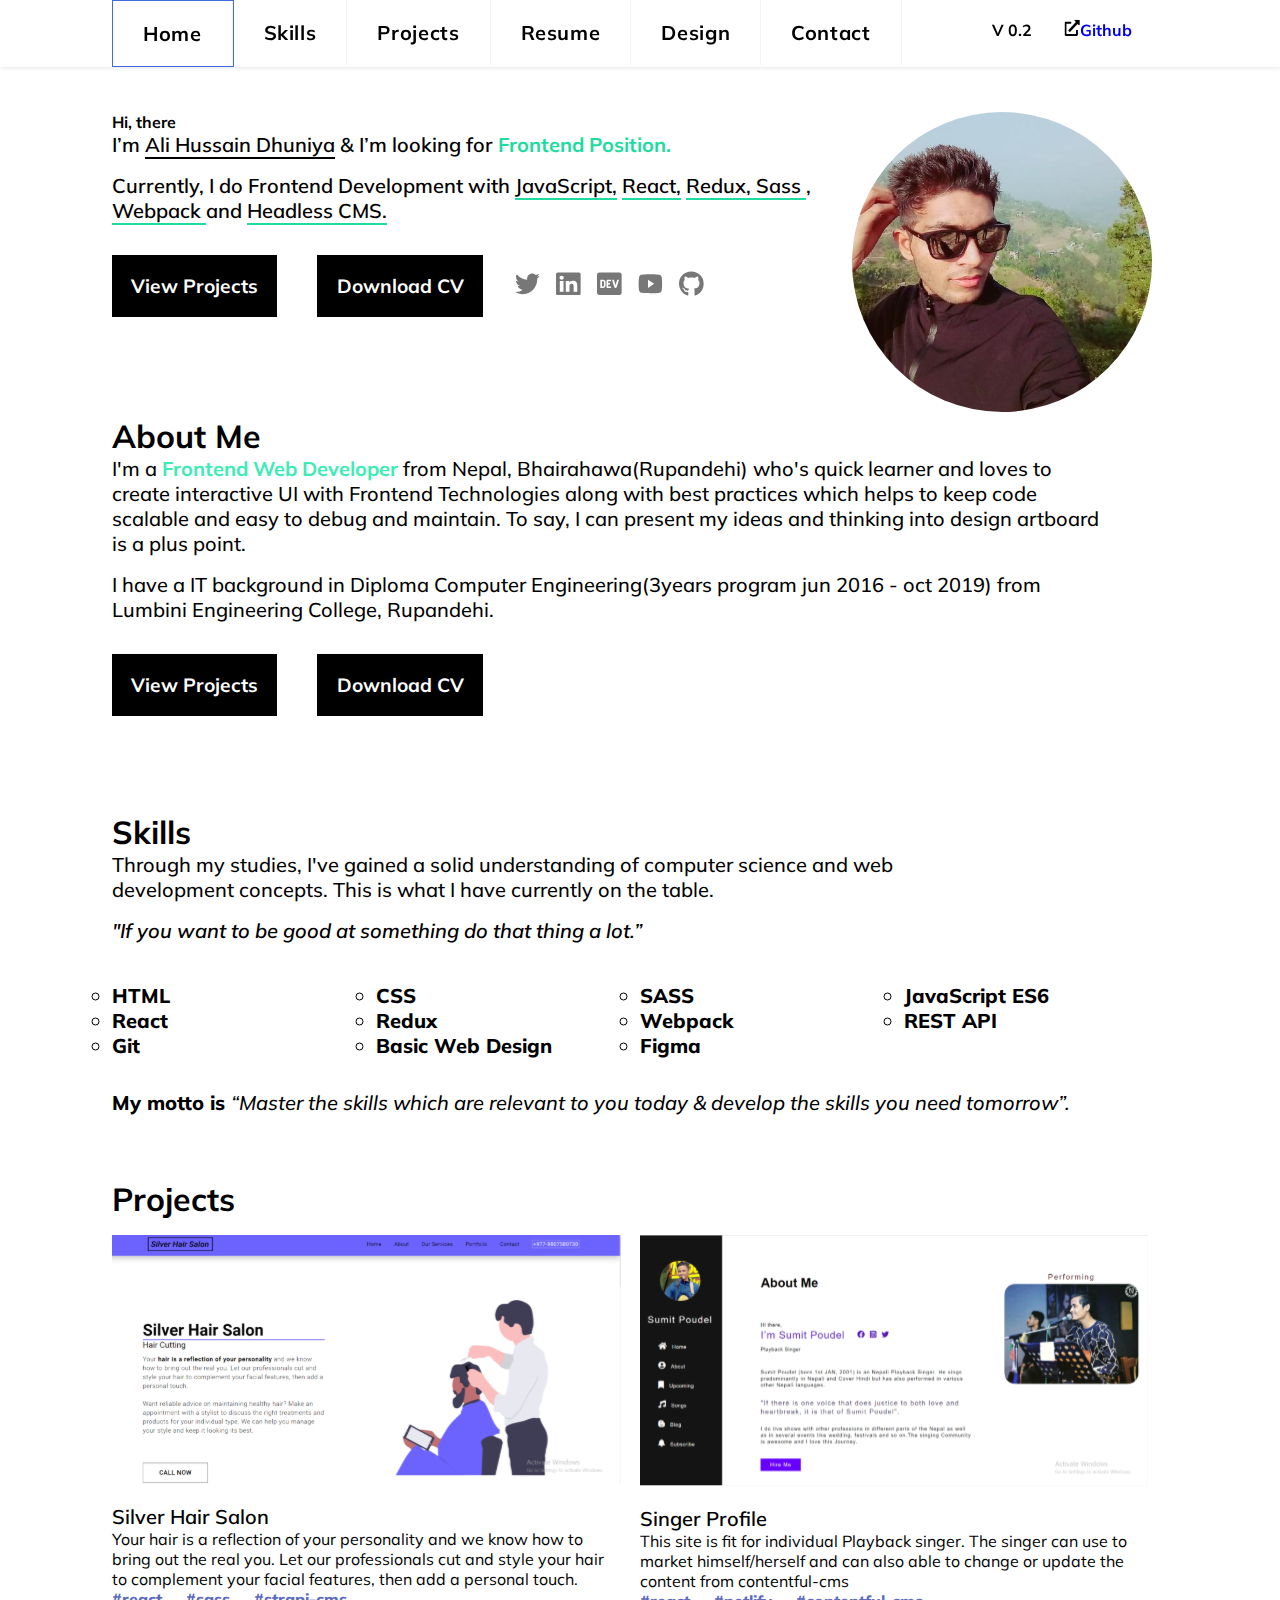
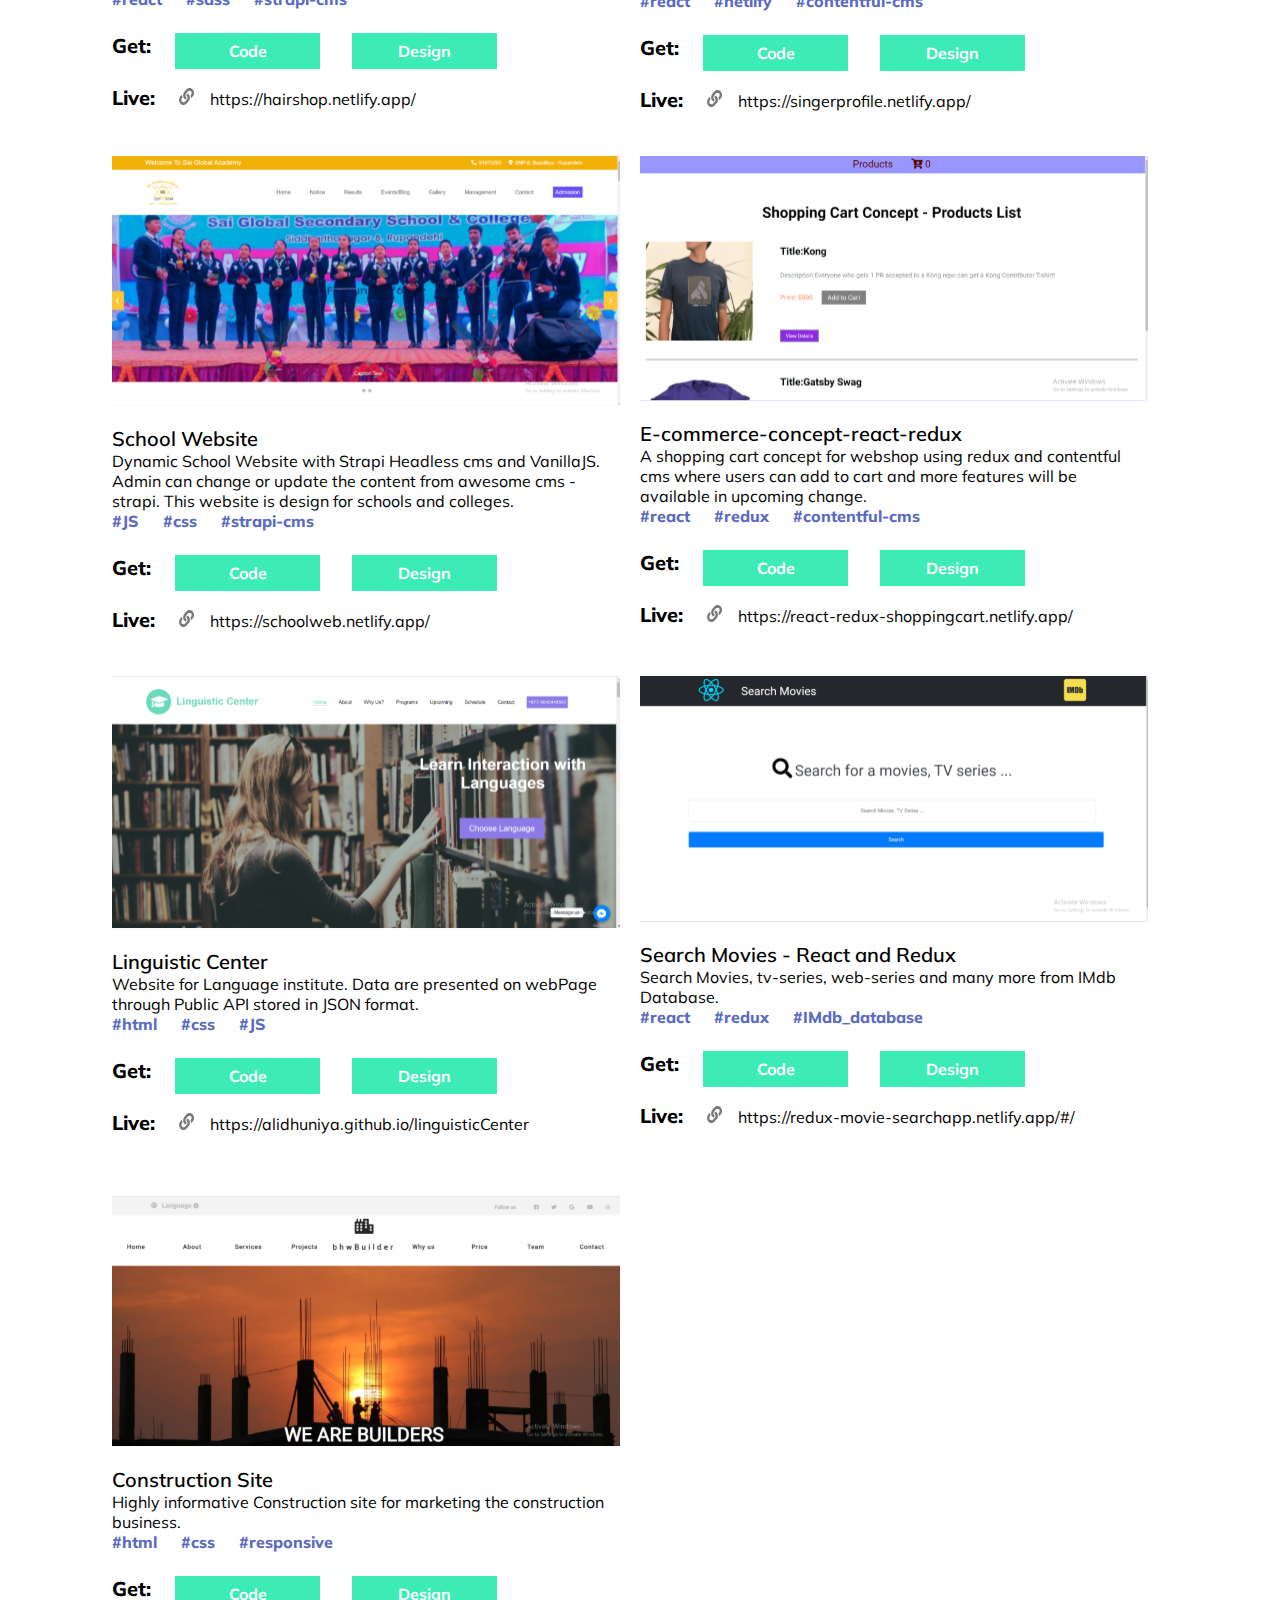
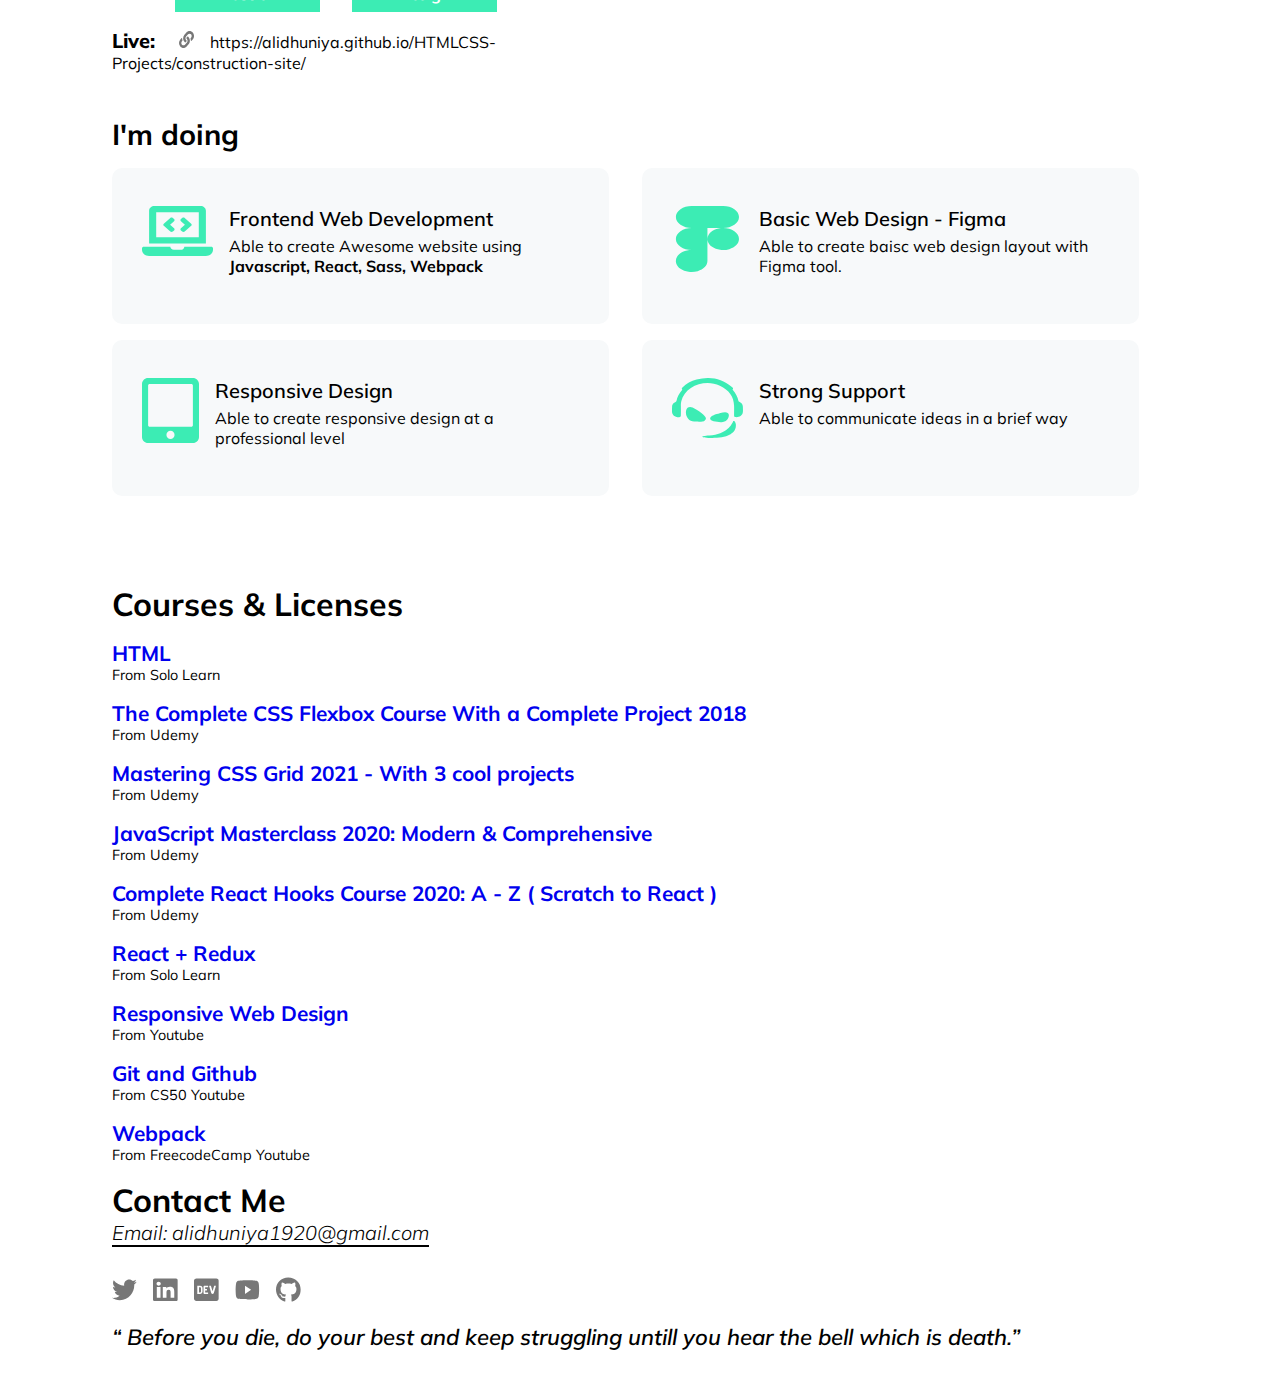
<file: index.html>
<!DOCTYPE html>
<html lang="en">
<head>
    <meta charset="UTF-8">
    <meta name="description" content="Frontend 2020 Portfolio  of Ali Hussain Dhuniya. I do Frontend development with Javascript, React, Webpack and Sass.">
    <meta name="keywords" content="HTML, CSS, Javascript, React, Webpack and Sass">
    <meta name="author" content="Ali Hussain Dhuniya">
    <meta name="viewport" content="width=device-width, initial-scale=1.0">
    <title>Ali Dhuniya - Frontend Portfolio oct 12, 2020</title>
    <link href="https://fonts.googleapis.com/css2?family=Mulish:ital,wght@0,300;0,400;0,500;0,600;0,700;0,800;1,300;1,400;1,500;1,600;1,700;1,800&display=swap" rel="stylesheet">
    <link rel="stylesheet" href="style.css">
    
</head>
<body>
   <!-- navbar -->
   <nav class="nav">
   <header class="header">
    <div class="logo"><a title="versions" class="version" href="./version.html"><span>V 0.2</span></a><span title="github-profile" class="github"><a href="https://github.com/Alidhuniya"><img class="nav-img" src="icons/external-link-alt.svg" alt="github-link" /><span>Github</span></a></div>
    <input class="menu-btn" type="checkbox" id="menu-btn" />
    <label class="menu-icon" for="menu-btn"><span class="navicon"></span></label>
    <ul class="menu">
      <li class="nav__active"><a href="#">Home</a></li>
      <li><a href="#skills">Skills</a></li>
      <li><a href="#projects">Projects</a></li>
      <li><a download href="./Ali Dhuniya - Frontend.pdf">Resume</a></li>
      <li><a href="https://github.com/Alidhuniya/designFile-2020">Design</a></li>
      <li><a href="#contact">Contact</a></li>
    </ul>
  </header>
  </nav>
   <!-- End-navbar -->
   
   <!-- mainContent -->
   <main class="main">
    <section class="main__section">
      <div class="main__sectionLeft">
        <h3 class="main__sectionLeft-h3">Hi, there</h3>
        <p class="main__sectionLeftP">
         <span class="main__sectionLeft-span"> I’m <span class="main__sectionLeftName">Ali Hussain Dhuniya</span> & I’m looking for </span> <span class="main__sectionLeft-span1">Frontend Position.</span>
        </p>
        <p class="main__sectionLeftP1">
          Currently, I do Frontend Development with <span class="main__sectionLeft-span2">JavaScript,</span> <span class="main__sectionLeft-span2"> React,</span> <span class="main__sectionLeft-span2">Redux, </span>
          <span class="main__sectionLeft-span2"> Sass </span>, <span class="main__sectionLeft-span2">Webpack </span>  and <span class="main__sectionLeft-span2">  Headless CMS.</span>
        </p>
        <div class="main__sectionLeftInfo">
          <div class="main__sectionLeft-projects-cv">
            <a class="main__sectionLeft-projects"  href="#projects"><p >View Projects</p></a>
        <a class="main__sectionLeft-cv" download="" href="./resume.pdf"> <p>Download CV</p></a>
      </div>
        <div class="main__sectionIcons">
         <a class="main__sectionIcons-link " href="https://twitter.com/DhuniyaAli"> <img  src="./icons//twitter.svg" /> </a>
         <a class="main__sectionIcons-link" href="https://www.linkedin.com/in/ali-hussain-dhuniya-43051a1b9/"><img src="./icons//linkedin.svg" /> </a>
          <a class="main__sectionIcons-link" href="https://dev.to/alidhuniya"><img src="./icons/dev.svg" /> </a>
            <a class="main__sectionIcons-link" href="https://www.youtube.com/channel/UCTIgT9qniuOJzJLQjeLD52A/videos"><img src="./icons//youtube.svg" /> </a>
              <a class="main__sectionIcons-link" href="https://github.com/Alidhuniya"><img src="./icons/github.svg" /> </a>
        </div>
      </div>
      </div>
      <div class="main__sectionRight">
        <img src="./icons/me.svg" alt="user-profile" title="me" />
      </div>
    </section>
   </main>
   <!-- End mainContent -->

   <!-- about-me -->
      <section id="#about" class="about">
        <div class="about__container">
          <h1 class="about__h1">About Me</h1>
          <p class="about__p">
            I'm a <span class="about__span">Frontend Web Developer</span> from Nepal, Bhairahawa(Rupandehi) who's quick learner and loves to create interactive UI with Frontend Technologies along with best practices which helps to keep code scalable and easy to debug and maintain. To say, I can present my ideas and thinking into design artboard is a plus point.
          </p>
          <p class="about__p1">
            I have a IT background in Diploma Computer Engineering(3years program jun 2016 - oct 2019) from Lumbini Engineering College, Rupandehi. 
          </p>
          <div class=" main__sectionLeft-projects-cv about__projects-cv">
            <a class="main__sectionLeft-projects"  href="#projects"><p >View Projects</p></a>
        <a class="main__sectionLeft-cv" download="" href="./Ali Dhuniya - Frontend.pdf"> <p>Download CV</p></a>
      </div>
        </div>
      </section>
   <!-- End-about-me -->

   <!-- skills -->
   <section id="skills" class="skills">
    <div class="skills__container">
        <h1 class="skills__h1">Skills</h1>
        <p class="skills__p">Through my studies, I've gained a solid understanding of computer science and web development concepts. This is what I have currently on the table.</p>
        <blockquote class="skills__blockquote">"If you want to be good at something do that thing a lot.”</blockquote>
        <ul class="skills__lists">
          <li class="skills__list">HTML</li>
          <li class="skills__list">CSS</li>
          <li class="skills__list">SASS</li>
          <li class="skills__list"> JavaScript ES6</li>
          <li class="skills__list">React</li>
          <li class="skills__list">Redux</li>
          <li class="skills__list">Webpack</li>
          <li class="skills__list">REST API</li>
          <li class="skills__list">Git</li>
          <li class="skills__list">Basic Web Design</li>
          <li class="skills__list">Figma</li>
        </ul>
        <p class="skills__p1">My motto is <span class="skills__span"> “Master the skills which are relevant to you today & develop the skills you need tomorrow”.</span></p>
    </div>
   </section>
   <!-- End-skills -->

   <!-- projects -->
   <section id="projects" class="projects">
     <h1 class="projects__h1">Projects</h1>
     <div class="projects__container">
        <div class="projects__project">
          <a href="https://hairshop.netlify.app/">
            <!-- <a href="https://www.youtube.com/watch?v=AjfahyY3YzE"> -->
          <img class="projects__thumbnail" src="./projects-img/hairsalon.svg" alt="ecommerce" title="Go to Live" />
          <h1 class="projects__h11"> Silver Hair Salon </h1>
          <p class="projects__desc">Your hair is a reflection of your personality and we know how to bring out the real you. Let our professionals cut and style your hair to complement your facial features, then add a personal touch.</p>
            <!-- <br />
              <p class="projects__heroku"><b class="projects__bold">Due to free heroku server, currently app is crashed but still you can view the source code <a  href="https://github.com/Alidhuniya/hairSalon-with-React-Strapi">Here</a> </b></p> -->
          <div class="projects__tags">
            <p class="projects__tag">#react</p>
            <p class="projects__tag">#sass</p>
            <p class="projects__tag">#strapi-cms</p>
          </div>
        </a>
          <div class="projects__gets">
            <p class="projects__get">Get:</p>
            <a class="projects__btn" href="https://github.com/Alidhuniya/hairSalon-with-React-Strapi">Code</a>
            <a class="projects__btn" href="https://github.com/Alidhuniya/hairSalon-with-React-Strapi/tree/master/design">Design</a>
          </div>
          <div class="projects__live">
            <a  href="https://hairshop.netlify.app/">
              <!-- <a  href="https://www.youtube.com/watch?v=AjfahyY3YzE"> -->
              <span class="projects__liveContent">Live:</span><img class="projects__liveLink" src="./icons/link.svg" alt="link" /><span class="projects__liveDemo">https://hairshop.netlify.app/</span></a>
          </div>
           
        </div>

        <div class="projects__project">
          <a href="https://singerprofile.netlify.app/">
           <img class="projects__thumbnail" src="./projects-img/singer.svg" alt="ecommerce" title="Go to Live" />
          <h1 class="projects__h11">Singer Profile</h1>
          <p class="projects__desc">This site is fit for individual Playback singer. The singer can use to market himself/herself and can also able to change or update the content from contentful-cms</p>
          <div class="projects__tags">
            <p class="projects__tag">#react</p>
            <p class="projects__tag">#netlify</p>
            <p class="projects__tag">#contentful-cms</p>
          </div>
        </a>
          <div class="projects__gets">
            <p class="projects__get">Get:</p>
            <a class="projects__btn" href="https://github.com/Alidhuniya/singerProfile-ReactJS-with-Contentful">Code</a>
            <a class="projects__btn" href="https://github.com/Alidhuniya/singerProfile-ReactJS-with-Contentful/blob/master/design/singerProfile/homePage.pdf">Design</a>
          </div>
          <div class="projects__live">
            <a  href="https://singerprofile.netlify.app/"><span class="projects__liveContent">Live:</span><img class="projects__liveLink" src="./icons/link.svg" alt="link" /><span class="projects__liveDemo">https://singerprofile.netlify.app/</span></a>
          </div>
        </div>


        <div class="projects__project">
          <a href="https://schoolweb.netlify.app/">
            <!-- <a href="https://www.youtube.com/watch?v=1PyOObuiy24"> -->
           <img class="projects__thumbnail" src="./projects-img/school.svg" alt="ecommerce" title="Go to Live" />
          <h1 class="projects__h11"> School Website</h1>
          <p class="projects__desc">Dynamic School Website with Strapi Headless cms and VanillaJS. Admin can change or update the content from awesome cms - strapi. This website is design for schools and colleges.</p>
         <!-- <p class="projects__heroku"><b class="projects__bold">Due to free heroku server, currently app is crashed but still you can view the source code <a href="https://github.com/Alidhuniya/schoolWebsite-StrapiCMS">Here</a></b></p> -->
              <div class="projects__tags">
            <p class="projects__tag">#JS</p>
            <p class="projects__tag">#css</p>
            <p class="projects__tag">#strapi-cms</p>
          </div>
        </a>
          <div class="projects__gets">
            <p class="projects__get">Get:</p>
            <a class="projects__btn" href="https://github.com/Alidhuniya/schoolWebsite-StrapiCMS">Code</a>
            <a class="projects__btn" href="https://github.com/Alidhuniya/schoolWebsite-StrapiCMS/blob/master/design/SGA-sai%20Global%20Academy.pdf">Design</a>
          </div>
          <div class="projects__live">
            <a  href="https://schoolweb.netlify.app/">
              <!-- <a href="https://www.youtube.com/watch?v=1PyOObuiy24"> -->
              <span class="projects__liveContent">Live:</span><img class="projects__liveLink" src="./icons/link.svg" alt="link" /><span class="projects__liveDemo">https://schoolweb.netlify.app/</span></a>
          </div>
                
        </div>

        <div class="projects__project">
          <a href="https://react-redux-shoppingcart.netlify.app/#/">
           <img class="projects__thumbnail" src="./projects-img/ecom-shop.svg" alt="ecommerce" title="Go to Live" />
          <h1 class="projects__h11"> E-commerce-concept-react-redux </h1>
          <p class="projects__desc">A shopping cart concept for webshop using redux and contentful cms where users can add to cart and more features will be available in upcoming change.</p>
          <div class="projects__tags">
            <p class="projects__tag">#react</p>
            <p class="projects__tag">#redux</p>
            <p class="projects__tag">#contentful-cms</p>
          </div>
        </a>
          <div class="projects__gets">
            <p class="projects__get">Get:</p>
            <a class="projects__btn" href="https://github.com/Alidhuniya/ecommerce-concept-react-redux">Code</a>
            <a class="projects__btn" href="https://react-redux-shoppingcart.netlify.app/">Design</a>
          </div>
          <div class="projects__live">
            <a  href="https://react-redux-shoppingcart.netlify.app/"><span class="projects__liveContent">Live:</span><img class="projects__liveLink" src="./icons/link.svg" alt="link" /><span class="projects__liveDemo">https://react-redux-shoppingcart.netlify.app/</span></a>
          </div>
        </div>

        <div class="projects__project">
          <a href="https://alidhuniya.github.io/linguisticCenter/index.html">
           <img class="projects__thumbnail" src="./projects-img/linguistic.svg" alt="ecommerce" title="Go to Live" />
          <h1 class="projects__h11"> Linguistic Center</h1>
          <p class="projects__desc">Website for Language institute. Data are presented on webPage through Public API stored in JSON format.</p>
          <div class="projects__tags">
            <p class="projects__tag">#html</p>
            <p class="projects__tag">#css</p>
            <p class="projects__tag">#JS</p>
          </div>
        </a>
          <div class="projects__gets">
            <p class="projects__get">Get:</p>
            <a class="projects__btn" href="https://github.com/Alidhuniya/linguisticCenter">Code</a>
            <a class="projects__btn" href="https://github.com/Alidhuniya/linguisticCenter/blob/master/Design/language-center.pdf">Design</a>
          </div>
          <div class="projects__live">
            <a  href="https://alidhuniya.github.io/linguisticCenter/index.html"><span class="projects__liveContent">Live:</span><img class="projects__liveLink" src="./icons/link.svg" alt="link" /><span class="projects__liveDemo">https://alidhuniya.github.io/linguisticCenter</span></a>
          </div>
        </div>
       <!--
        <div class="projects__project">
          <a href="https://devswag.netlify.app/">
           <img class="projects__thumbnail" src="./projects-img/tshirt.svg" alt="ecommerce" title="Go to Live" />
          <h1 class="projects__h11"> JavaScript t-Shirt Swag</h1>
          <p class="projects__desc">JavaScript devT-shirt Swag, cool t-shirts collections of 2020.</p>
          <div class="projects__tags">
            <p class="projects__tag">#react</p>
            <p class="projects__tag">#sass</p>
            <p class="projects__tag">#strapi-cms</p>
          </div>
        </a>
          <div class="projects__gets">
            <p class="projects__get">Get:</p>
            <a class="projects__btn" href="https://github.com/Alidhuniya/devT-shirt-React-with-Contentful">Code</a>
            <a class="projects__btn" href="https://devswag.netlify.app/">Design</a>
          </div>
          <div class="projects__live">
            <a  href="https://devswag.netlify.app/"><span class="projects__liveContent">Live:</span><img class="projects__liveLink" src="./icons/link.svg" alt="link" /><span class="projects__liveDemo">https://devswag.netlify.app/</span></a>
          </div>
        </div>
            -->

        <div class="projects__project">
          <a href="https://redux-movie-searchapp.netlify.app/#/">
           <img class="projects__thumbnail" src="./projects-img/movie.svg" alt="ecommerce" title="Go to Live" />
          <h1 class="projects__h11"> Search Movies - React and Redux</h1>
          <p class="projects__desc">Search Movies, tv-series, web-series and many more from IMdb Database.</p>
          <div class="projects__tags">
            <p class="projects__tag">#react</p>
            <p class="projects__tag">#redux</p>
            <p class="projects__tag">#IMdb_database</p>
          </div>
        </a>
          <div class="projects__gets">
            <p class="projects__get">Get:</p>
            <a class="projects__btn" href="https://github.com/Alidhuniya/movie-app-react-redux">Code</a>
            <a class="projects__btn" href="https://redux-movie-searchapp.netlify.app/#/">Design</a>
          </div>
          <div class="projects__live">
            <a  href="https://redux-movie-searchapp.netlify.app/#/"><span class="projects__liveContent">Live:</span><img class="projects__liveLink" src="./icons/link.svg" alt="link" /><span class="projects__liveDemo">https://redux-movie-searchapp.netlify.app/#/</span></a>
          </div>
        </div>

        <div class="projects__project">
          <a href="https://alidhuniya.github.io/HTMLCSS-Projects/construction-site/">
           <img class="projects__thumbnail" src="./projects-img/construction.svg" alt="ecommerce" title="Go to Live" />
          <h1 class="projects__h11"> Construction Site</h1>
          <p class="projects__desc">Highly informative Construction site for marketing the construction business.</p>
          <div class="projects__tags">
            <p class="projects__tag">#html</p>
            <p class="projects__tag">#css</p>
            <p class="projects__tag">#responsive</p>
          </div>
        </a>
          <div class="projects__gets">
            <p class="projects__get">Get:</p>
            <a class="projects__btn" href="https://github.com/Alidhuniya/HTMLCSS-Projects/tree/master/construction-site">Code</a>
            <a class="projects__btn" href="https://alidhuniya.github.io/HTMLCSS-Projects/construction-site/">Design</a>
          </div>
          <div class="projects__live">
            <a  href="https://alidhuniya.github.io/HTMLCSS-Projects/construction-site/"><span class="projects__liveContent">Live:</span><img class="projects__liveLink" src="./icons/link.svg" alt="link" /><span class="projects__liveDemo">https://alidhuniya.github.io/HTMLCSS-Projects/construction-site/</span></a>
          </div>
        </div>
     </div>
   </section>
   <!-- End projects -->

   <!-- i'm doing -->
   <section id="doing" class="doing">
   <div class="rightContainer__cardsContainer">
    <h2 class="rightContainer__h2">I'm doing</h2>
    <div class="rightContainer__cards">
      <div class="rightContainer__card">
        <div class="rightContainer__card1">
          <div class="rightContainer__icons">
           <img src="./icons/laptop-code.svg" alt="laptop" />
          </div>
          <div class="rightContainer__contents">
            <h4 class="rightContainer__h4">Frontend Web Development</h4>
            <p class="rightContainer__p1">
              Able to create Awesome website using
              <br />
              <strong>Javascript, React, Sass, Webpack</strong>
            </p>
          </div>
        </div>

        <div class="rightContainer__card1">
          <div class="rightContainer__icons">
            <img src="./icons/figma.svg" alt="figma" />
          </div>
          <div class="rightContainer__contents">
            <h4 class="rightContainer__h4">Basic Web Design - Figma</h4>
            <p class="rightContainer__p1">
              Able to create baisc web design layout
              with Figma tool.
            </p>
          </div>
        </div>

        <div class="rightContainer__card1">
          <div class="rightContainer__icons">
            <img src="./icons/tablet-alt.svg" alt="tablet" />
          </div>
          <div class="rightContainer__contents">
            <h4 class="rightContainer__h4">Responsive Design</h4>
            <p class="rightContainer__p1">
              Able to create responsive design at a professional level
            </p>
          </div>
        </div>

        <div class="rightContainer__card1">
          <div class="rightContainer__icons">
           <img src="./icons//teamspeak.svg" alt="speak" />
          </div>
          <div class="rightContainer__contents">
            <h4 class="rightContainer__h4">Strong Support</h4>
            <p class="rightContainer__p1">
              Able to communicate ideas in a brief way
            </p>
          </div>
        </div>
      </div>
    </div>
  </div>
</section>
   <!-- End-i'm doing -->

   <!-- courses and licenses -->

   <section class="courses">
    <h1 class="courses__h1">Courses & Licenses</h1>
     <div class="courses__lists">
      <!-- course list individual -->
      <div class="course__list">
        <h4 class="courses__h4"><a href="https://www.sololearn.com/Certificate/1014-15939503/jpg/">HTML</a></h4>
        <p class="courses__p">From Solo Learn</p>
      </div>

      <div class="course__list">
        <h4 class="courses__h4"><a href="https://www.udemy.com/course/the-complete-css-flexbox-course-with-a-complete-project-2018/">The Complete CSS Flexbox Course With a Complete Project 2018</a></h4>
        <p class="courses__p">From Udemy</p>
      </div>
      <div class="course__list">
        <h4 class="courses__h4"><a href="https://www.udemy.com/course/mastering-css-grid/">Mastering CSS Grid 2021 - With 3 cool projects</a></h4>
        <p class="courses__p">From Udemy</p>
      </div>

      <div class="course__list">
        <h4 class="courses__h4"><a href="https://www.udemy.com/course/js-masterclass/">JavaScript Masterclass 2020: Modern & Comprehensive</a></h4>
        <p class="courses__p"> From Udemy</p>
      </div>

      <div class="course__list">
        <h4 class="courses__h4"><a href="https://www.udemy.com/course/react-hooks-course/">Complete React Hooks Course 2020: A - Z ( Scratch to React )</a></h4>
        <p class="courses__p">From Udemy</p>
      </div>

      <div class="course__list">
        <h4 class="courses__h4"><a href="https://www.sololearn.com/Certificate/1097-15939503/jpg/">React + Redux</a></h4>
        <p class="courses__p">From Solo Learn</p>
      </div>

      <div class="course__list">
        <h4 class="courses__h4"><a href="https://www.youtube.com/watch?v=LzRfa6xAkqk">Responsive Web Design</a></h4>
        <p class="courses__p">From Youtube</p>
      </div>

      <div class="course__list">
        <h4 class="courses__h4"><a href="https://www.youtube.com/watch?v=eulnSXkhE7I&t=2s">Git and Github</a></h4>
        <p class="courses__p">From CS50 Youtube</p>
      </div>

      <div class="course__list">
        <h4 class="courses__h4"><a href="https://www.youtube.com/watch?v=MpGLUVbqoYQ">Webpack</a></h4>
        <p class="courses__p">From FreecodeCamp Youtube</p>
      </div>
     </div>
   </section>

   <!-- Contact me -->
   <section id="contact" class="contact">
     <h1 class="contact__h1">Contact Me</h1>
     
     <a class="contact__hrf" href="mailto:alidhuniya1920@gmail.com"> Email: alidhuniya1920@gmail.com </a>
     <div class="main__sectionIcons contact__icons">
      <a class="main__sectionIcons-link " href="https://twitter.com/DhuniyaAli"> <img  src="./icons//twitter.svg" /> </a>
      <a class="main__sectionIcons-link" href="https://www.linkedin.com/in/ali-hussain-dhuniya-43051a1b9/"><img src="./icons//linkedin.svg" /> </a>
       <a class="main__sectionIcons-link" href="https://dev.to/alidhuniya"><img src="./icons/dev.svg" /> </a>
         <a class="main__sectionIcons-link" href="https://www.youtube.com/channel/UCTIgT9qniuOJzJLQjeLD52A/videos"><img src="./icons//youtube.svg" /> </a>
           <a class="main__sectionIcons-link" href="https://github.com/Alidhuniya"><img src="./icons/github.svg" /> </a>
     </div>
     <blockquote class="contact__blockquote">
      “ Before you die, do your best and keep struggling untill you hear the bell which  is death.”
     </blockquote>
   </section>
   <!-- End-contact me -->
</body>
</html>
</file>
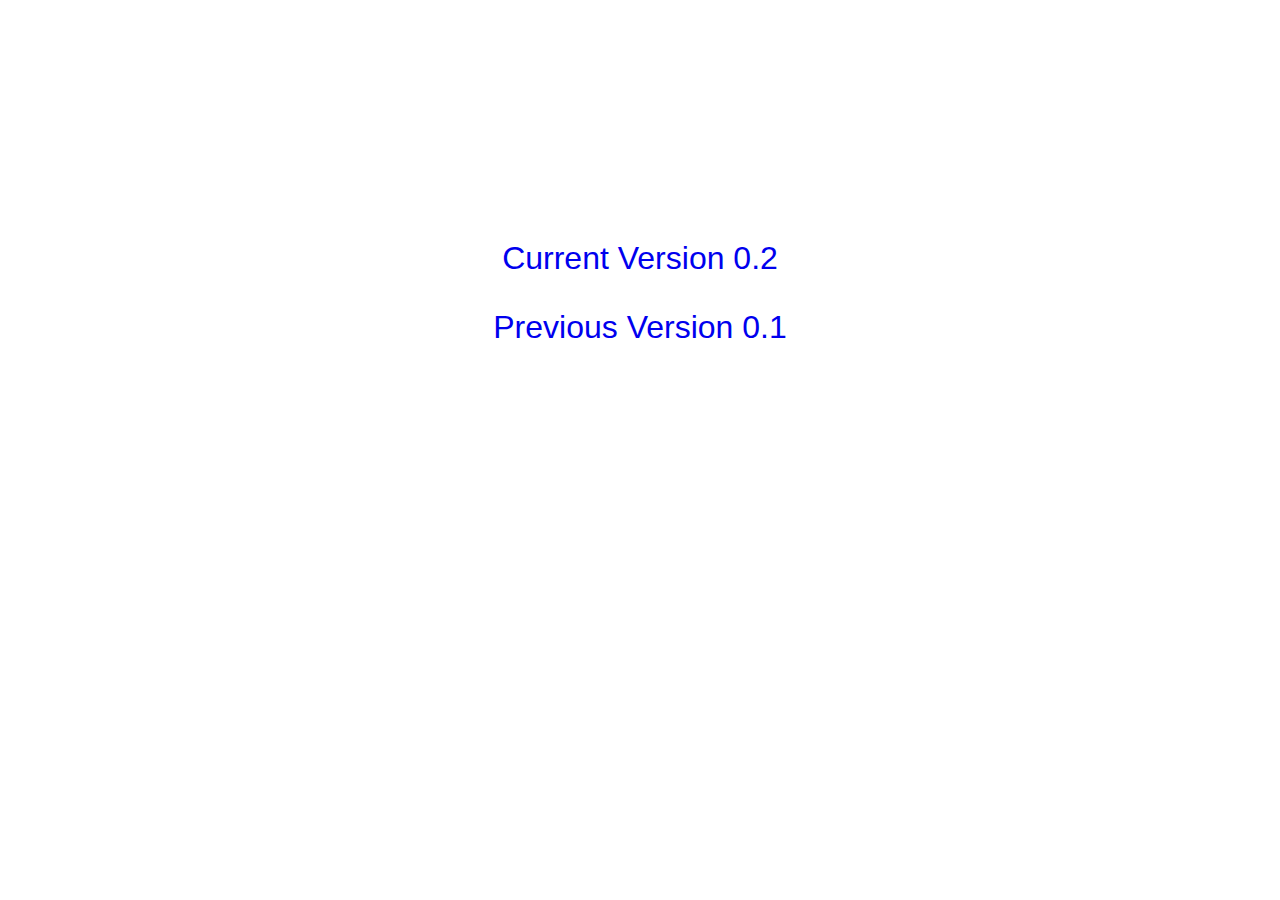
<file: version.html>
<!DOCTYPE html>
<html lang="en">
<head>
	<meta charset="UTF-8">
	<meta name="description" content="Frontend 2020 Portfolio  of Ali Hussain Dhuniya. I do Frontend development with Javascript, React, Webpack and Sass.">
    <meta name="keywords" content="HTML, CSS, Javascript, React, Webpack and Sass">
    <meta name="author" content="Ali Hussain Dhuniya">
    <meta name="viewport" content="width=device-width, initial-scale=1.0">
    <title>Ali Dhuniya - Frontend Portfolio oct 12, 2020</title>
    <link rel="stylesheet" href="style.css">

</head>
<body>
  
   <!-- version.html -->

   <section style="display: flex;
   flex-direction: column;
   align-items: center;
   justify-content: center;
   padding-top: 15rem;">
    <a style=" margin-bottom: 2rem;
	font-size: 2rem;" href="./index.html">Current Version 0.2</a>
    <a style=" margin-bottom: 2rem;
	font-size: 2rem;" href="https://alidhuniya.github.io/HTMLCSS-Projects/HTMLCSS-Portfolio/htmlcss-dev/">Previous Version 0.1</a>
   </section>

   <!-- End - version.html -->
</body>
</html>
</file>
<file: style.css>
html {
	font-family: "Mulish", sans-serif;
	margin: 0;
	padding: 0;
	font-size: 16px;
	scroll-behavior: smooth;
	max-width: 1537px;
}



* {
	scroll-behavior: smooth;
	scroll-margin-top: 120px;
}
*,
*::before,
*::after {
	margin: 0;
	padding: 0;
	border: 0;
	box-sizing: border-box;
}


a {
	text-decoration: none;
}

/* navbar */

.nav {
	position: sticky;
	top: 0;
}

.header {
	background-color: #fff;
	box-shadow: 1px 1px 4px 0 rgba(0, 0, 0, 0.1);
	position: absolute;
	width: 100%;
	z-index: 999;
	padding-left: 7rem;
	padding-right: 7rem;
}

.header ul {
	list-style: none;
	overflow: hidden;
	background-color: #fff;
}

.header li a {
	display: block;
	padding: 20px 20px;
	border-right: 1px solid #f4f4f4;
	text-decoration: none;
	font-size: 20px;
	font-style: normal;
	font-weight: 700;
	line-height: 25px;
	letter-spacing: 0.04rem;
	color: #000;
}

.header li a:hover,
.header .menu-btn:hover {
	background-color: #000;
	color: #fff;
}

.header .logo {
	display: block;
	float: right;
	font-size: 2em;
	padding: 3px 20px;
	text-decoration: none;
	color: #000;
}

.version,
.github {
	color: #000;
	font-weight: 700;
	font-size: 1rem;
	letter-spacing: 4%;
	font-style: normal;
	padding: 0rem 1rem 0rem 1rem;
}

.nav-img {
	width: 1rem;
	padding-top: 1rem;
}

.nav__active {
	border: 1px solid royalblue;
}

/* menu */

.header .menu {
	clear: both;
	max-height: 0;
	transition: max-height 0.2s ease-out;
}

/* menu icon */

.header .menu-icon {
	cursor: pointer;
	display: inline-block;
	float: left;
	padding: 28px 20px;
	position: relative;
	user-select: none;
}

.header .menu-icon .navicon {
	background: #333;
	display: block;
	height: 2px;
	position: relative;
	transition: background 0.2s ease-out;
	width: 18px;
}

.header .menu-icon .navicon:before,
.header .menu-icon .navicon:after {
	background: #333;
	content: "";
	display: block;
	height: 100%;
	position: absolute;
	transition: all 0.2s ease-out;
	width: 100%;
}

.header .menu-icon .navicon:before {
	top: 5px;
}

.header .menu-icon .navicon:after {
	top: -5px;
}

/* menu btn */

.header .menu-btn {
	display: none;
}

.header .menu-btn:checked ~ .menu {
	max-height: 540px;
}

.header .menu-btn:checked ~ .menu-icon .navicon {
	background: transparent;
}

.header .menu-btn:checked ~ .menu-icon .navicon:before {
	transform: rotate(-45deg);
}

.header .menu-btn:checked ~ .menu-icon .navicon:after {
	transform: rotate(45deg);
}

.header .menu-btn:checked ~ .menu-icon:not(.steps) .navicon:before,
.header .menu-btn:checked ~ .menu-icon:not(.steps) .navicon:after {
	top: 0;
}

/* 48em = 768px */

@media all and (max-width: 1240px) {
	.header {
		padding-left: 0rem;
		padding-right: 0rem;
	}
}

@media (min-width: 1016px) {
	.header li {
		float: left;
	}
	.header li a {
		padding: 20px 30px;
	}
	.header .menu {
		clear: none;
		float: left;
		max-height: none;
	}
	.header .menu-icon {
		display: none;
	}
}

/* main */

.main {
	padding-top: 4rem;
	margin-left: 7rem;
	margin-right: 7rem;
	/* padding-bottom: 10rem; */
}

.main__section {
	display: flex;
	/* justify-content: space-between; */
	margin-top: 3rem;
}

.main__sectionLeft-h3 {
	font-size: 1rem;
	font-style: normal;
	font-weight: 700;
	/* padding-bottom: 1rem; */
}

.main__sectionLeftP {
	padding-bottom: 1rem;
}

.main__sectionLeft-span,
.main__sectionLeft-span1 {
	font-size: 1.25rem;
	font-style: normal;
}

.main__sectionLeft-span {
	font-weight: 600;
	color: #000;
}

.main__sectionLeftName {
	border-bottom: 2px solid #000;
}

.main__sectionLeft-span1 {
	font-weight: 700;
	color: #1edca0;
}

.main__sectionLeftP1 {
	font-weight: 600;
	font-size: 1.25rem;
	max-width: 59ch;
	padding-bottom: 2rem;
}

.main__sectionLeft-span2 {
	border-bottom: 2px solid #1edca0;
}

.main__sectionLeftInfo,
.main__sectionLeft-projects-cv {
	display: flex;
}

.main__sectionLeftInfo {
}

.main__sectionLeft-projects-cv {
}
.main__sectionLeft-projects,
.main__sectionLeft-cv {
	background: #000;
	padding: 1.2rem;
	font-weight: bold;
	font-size: 1.2rem;
	

	text-align: center;
	

	color: #ffffff;
}

.main__sectionLeft-cv {
	margin-left: 2.5rem;
}
.main__sectionIcons {
	padding-left: 2rem;
	display: flex;
	margin-top: 1rem;
}

.main__sectionIcons-link + .main__sectionIcons-link {
	margin-left: 1rem;
}

.main__sectionRight {
	margin-left: 2rem;
}

@media all and (max-width: 1240px) {
	.main {
		margin-left: 1.5rem;
		margin-right: 1.5rem;
	}
}

@media all and (max-width: 960px) {
	.main__section {
		flex-direction: column-reverse;
		justify-content: center;
		align-items: center;
	}

	.main__section {
		margin-top: 2rem;
	}
}

@media all and (max-width: 650px) {
	.main__sectionLeftInfo {
		flex-direction: column;
	}
}

@media all and (max-width: 450px) {
	.main__sectionLeft-projects,
	.main__sectionLeft-cv {
		padding: 0.7rem;

		font-size: 0.9rem;
	}

	.main__sectionIcons {
		padding-left: 0rem;

		margin-top: 1.7rem;
	}
}

/* about */

.about {
	margin-left: 7rem;
	margin-right: 7rem;
}

.about__h1 {
	font-style: normal;
	font-weight: bold;
	font-size: 2rem;
	/* padding-bottom: 2rem; */
}

.about__p {
	font-weight: 500;
	font-size: 1.25rem;
	max-width: 83ch;
	padding-bottom: 1rem;
}

.about__span {
	color: #3cecb4;
	font-weight: 700;
}

.about__p1 {
	max-width: 81ch;
	font-weight: 500;
	font-size: 1.25rem;
	
	
	padding-bottom: 2rem;
}

.about__projects-cv {
	padding-bottom: 6rem;
}

@media all and (max-width: 1240px) {
	.about {
		margin-left: 1.5rem;
		margin-right: 1.5rem;
	}
}

@media all and (max-width: 960px) {
	.about__container {
		display: flex;
		flex-direction: column;
		justify-content: center;
		align-items: center;
	}
}

@media all and (max-width: 400px) {
	.about__p,
	.about__p1 {
		font-size: 1rem;
	}
}

@media all and (max-width: 350px) {
	.about__p,
	.about__p1 {
		font-size: 0.7rem;
		
	}
}

/* skills */

.skills {
	margin-left: 7rem;
	margin-right: 7rem;
}

.skills__h1 {
	font-weight: bold;
	font-size: 2rem;
	/* padding-bottom: 2rem; */
}

.skills__p {
	font-style: normal;
	font-weight: 500;
	max-width: 71ch;
	font-size: 1.25rem;
	
	
	padding-bottom: 1rem;
}

.skills__blockquote {
	font-style: italic;
	font-weight: 600;
	font-size: 1.25rem;
	
	padding-bottom: 2.5rem;
	
}

.skills__lists {
	display: grid;
	grid-template: repeat(3, 1fr) / repeat(4, 1fr);
	padding-bottom: 2rem;
}

.skills__list {
	list-style: circle;
	font-weight: 800;
	font-size: 1.25rem;
	/* justify-self: center; */
}


.skills__p1 {
	font-size: 1.25rem;
	font-weight: 800;
	padding-bottom: 4rem;
}
.skills__span {
	font-weight: 500;
	font-style: italic;
}

@media all and (max-width: 1240px) {
	.skills {
		margin-left: 1.5rem;
		margin-right: 1.5rem;
	}
}

@media all and (max-width: 960px) {
	.skills__container {
		display: flex;
		flex-direction: column;
		justify-content: center;
		align-items: center;
	}
}

@media all and (max-width: 500px) {
	.skills__lists {
		display: grid;
		grid-template: repeat(4, 1fr) / repeat(2, 1fr);
		padding-bottom: 2.5rem;
	}
}

@media all and (max-width: 400px) {
	.skills__p,
	.skills__p1,
	.skills__blockquote,
	.skills__list {
		font-size: 1rem;
	
	}
}

/* projects */

.projects {
	margin-left: 7rem;
	margin-right: 7rem;
}

.projects__container {
	display: grid;
	grid-template-columns: repeat(2, 1fr);
	grid-auto-rows: 1fr;
	/* grid-column-gap: 17.4rem; */
}

.projects__h1 {
	font-weight: bold;
	font-size: 2rem;
	padding-bottom: 1rem;
}

.projects__h11 {
	padding-top: 1rem;
	/* padding-bottom: 1rem; */
	font-weight: 600;
	font-size: 1.25rem;

	
	color: #000;
}

.projects__desc {
	width: 508px;
	font-weight: normal;
	font-size: 1rem;

	color: #000;
	
	/* padding-bottom: 2rem; */
}

.projects__tags {
	display: flex;
}

.projects__tag {
	font-weight: 800;
	font-size: 1rem;
	
	
	padding-bottom: 1.5rem;
	color: #5c6bc0;
}

.projects__tag + .projects__tag {
	margin-left: 1.5rem;
}

.projects__gets {
	display: flex;
	margin-bottom: 1rem;
}

.projects__get {
	font-weight: 800;
	font-size: 1.25rem;
	color: #000;
}

.projects__heroku {
	max-width: 50ch;
	
}
.projects__bold {
	color: #F89427;
}
.projects__btn {
	background: #3cecb4;
	padding: 0.5rem;
	font-weight: bold;
	font-size: 1rem;
	width: 145px;
	
	text-align: center;
	
	color: #ffffff;
	margin-left: 1.5rem;
}

.projects__btn + .projects__btn {
	margin-left: 2rem;
}

.projects__live {
	display: flex;
	padding-bottom: 2.7rem;
}

.projects__liveContent {
	font-weight: 800;
	font-size: 1.25rem;
	color: #000;
}

.projects__liveLink {
	padding-left: 1.5rem;
	color: #000;
}

.projects__liveDemo {
	padding-left: 1rem;
	color: #000;
}

@media all and (max-width: 1425px) {
	.projects__container {
		grid-column-gap: 0rem;
	}
}

@media all and (max-width: 1260px) {
	.projects__h1 {
		text-align: center;
	}
	.projects__container {
		grid-template-columns: 1fr;
		justify-items: center;
	}
}

@media all and (max-width: 1240px) {
	.projects {
		margin-left: 1.5rem;
		margin-right: 1.5rem;
	}
}

@media all and (max-width: 550px) {
	.projects__thumbnail {
		width: 100%;
		max-width: 400px;
	}

	.projects__desc {
		width: 400px;
	}
}

@media all and (max-width: 440px) {
	.projects {
		margin-left: 0.5rem;
		margin-right: 0.5rem;
	}
	.projects__thumbnail {
		width: 100%;
		max-width: 320px;
	}

	.projects__desc,
	.projects__tags {
		width: 320px;
	}

	.projects__btn {
		width: 75px;
	}
}

@media all and (max-width: 345px) {
	.projects__thumbnail {
		width: 100%;
		max-width: 270px;
	}

	.projects__desc,
	.projects__tags {
		width: 270px;
	}
}



/* i'm doing */
.doing {
	margin-left: 7rem;
	margin-right: 7rem;
	margin-bottom: 5.5rem;
}
.rightContainer__h2 {
	padding: -1rem 2rem 3rem 0rem;
	font-size: 1.8rem;
}
.rightContainer__cards {
	/* margin-bottom: 5rem; */
}
.rightContainer__card {
	display: grid;
	grid-template-columns: repeat(2, 1fr);
	grid-auto-rows: 1fr;
	/* grid-row-gap: 1.1rem;
	grid-column-gap: 18.6rem; */
}
.rightContainer__card1 {
	margin-top: 1rem;
	display: flex;
	padding: 38px 30px;
	background: #f7f9fa;
	width: 497px;
	height: 156px;
	border-radius: 10px;
}
.rightContainer__icons {
	color: #0424f2;
	padding-right: 1rem;
}

.rightContainer__h4 {
	font-weight: 600;
	font-size: 1.25rem;

	
}
.rightContainer__p1 {
	font-weight: normal;
	font-size: 1rem;
	
	
	color: #000000;
	padding-top: 0.3rem;
}

@media all and (max-width: 1525px) {
	.rightContainer__card {
		grid-column-gap: 0.3rem;
	}
}

@media all and (max-width: 1130px) {
	.doing {
		margin-left: 1.5rem;
		margin-right: 1.5rem;
	}
}

@media all and (max-width: 1041px) {
	.rightContainer__h2 {
		text-align: center;
	}
	.rightContainer__card {
		grid-template-columns: 1fr;
		justify-items: center;
	}
}

@media all and (max-width: 540px) {
	.doing {
		margin-left: 0.5;
		margin-right: 0.5rem;
	}

	.rightContainer__card1 {
		width: 320px;
		height: 200px;
	}
}

@media all and (max-width: 360px) {
	.rightContainer__card1 {
		height: 260px;
		width: 255px;
	}
	.doing {
		margin-left: 0.3rem;
		margin-right: 10.3rem;
	}
}

/* contact */
.contact {
	margin-left: 7rem;
	margin-right: 7rem;
}

.contact__h1 {
	font-weight: bold;
	font-size: 2rem;
	/* padding-bottom: 2.5rem; */
}

.contact__hrf {
	font-style: italic;
	font-weight: 300;
	font-size: 20px;


	
	border-bottom: 2px solid #000;
	color: #000000;
}

.contact__icons {
	padding-left: 0rem;
	padding-top: 1rem;
	padding-bottom: 1rem;
}

.contact__blockquote {
	font-style: italic;
	font-weight: 600;
	font-size: 22px;
	
	padding-bottom: 2.5rem;
}

@media all and (max-width: 1240px) {
	.contact {
		margin-left: 1.5rem;
		margin-right: 1.5rem;
	}
}



/* @media all and (min-width: 1538px) {
	html, *,
	*::before,
	*::after {
		margin: 0 auto;
	}
} */

@media all and (min-width: 1538px) {
	.projects__container {
		grid-auto-rows: 0fr;
		
	}
		
	}

	/* courses */
	.courses {
		margin-left: 7rem;
		margin-right: 7rem;
	}

	.course__list {
		margin-bottom: 1rem;
	}
	.courses__h1 {
		margin-bottom: 1rem;
	}

	.courses__h4 {
		font-size: 1.3rem;
	}

	.courses__p {
		font-size: 0.9rem;
	}
</file>
